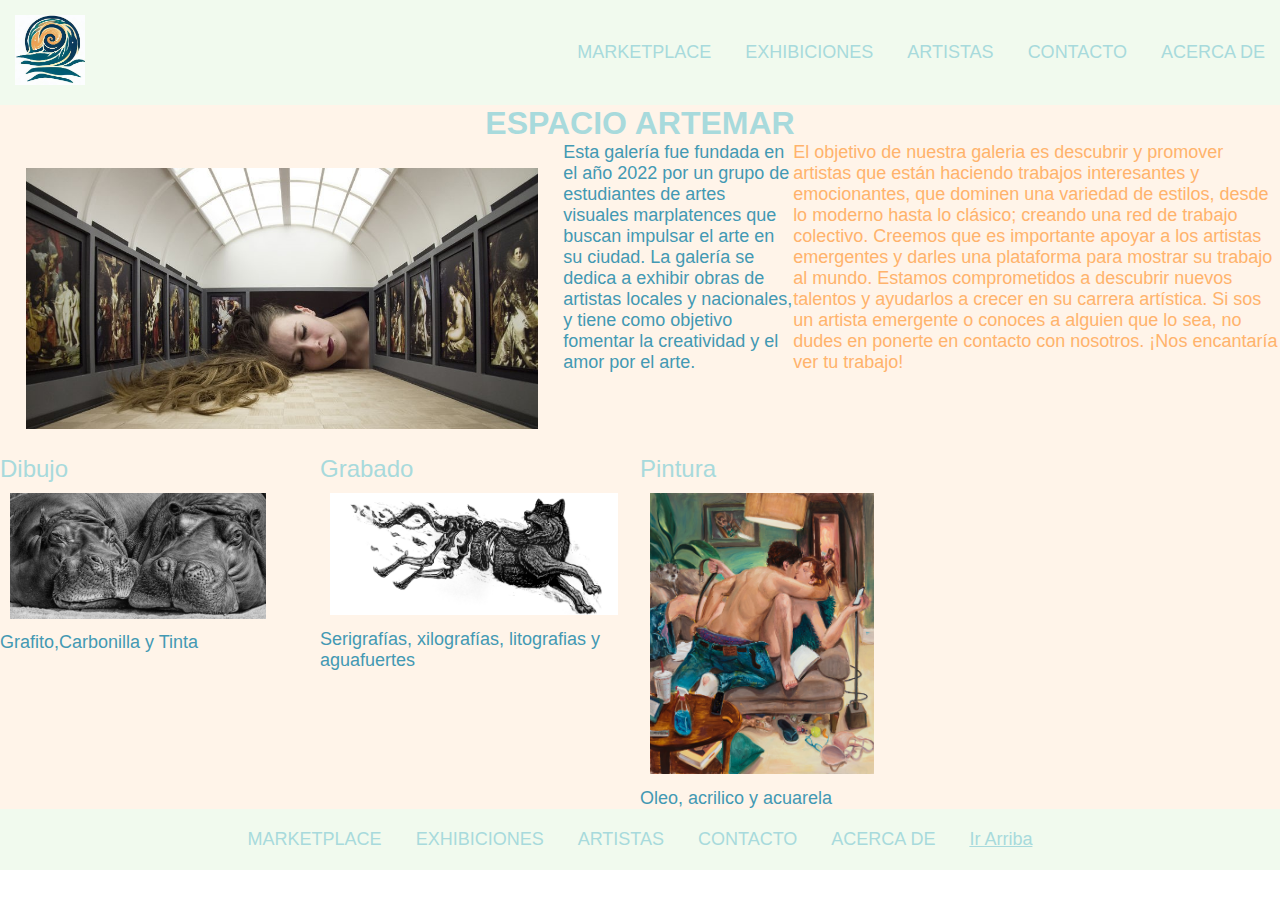
<file: index.html>
<!DOCTYPE html>
<html lang="en">
<head>
    <meta charset="UTF-8">
    <meta name="viewport" content="width=device-width, initial-scale=1.0">
    <link rel="shortcut icon" href="favicon.ico" type="image/x-icon">
    <title>Espacio Artemar</title> 
    <meta name="description" content="Galería de arte, marplatense, fundada en el año 2022. Dedicada exclusivamente para exhibiciones de obras realizadas por artistas jóvenes y/o emergentes locales.">
    <meta name="keywords" content="galeria, arte, artistas, jovenes, emergentes, exhibicion, marketplace, dibujo, grabado, pintura, creatividad, mar del plata">
    <link rel="stylesheet" href="./styles.html/styles.css">
</head>
<body>
    <div>
    <header>
        
            <img class="logo" src="./assests.html/Logo.jpeg" alt="Logo Artemar">
            <nav> 
                <ul>
                    <li class="nav-header"><a class="fuentes" href="./pages.html/marketplace.html">MARKETPLACE</a></li>
                    <li class="nav-header"><a class="fuentes" href="./pages.html/exhibiciones.html">EXHIBICIONES</a></li>
                    <li class="nav-header"><a class="fuentes " href="./pages.html/artistas.html">ARTISTAS</a></li>
                    <li class="nav-header"><a class="fuentes " href="./pages.html/contacto.html">CONTACTO</a></li>
                    <li class="nav-header"><a class="fuentes " href="./pages.html/acerca_de.html">ACERCA DE</a></li>
                </ul>
            </nav>
       
    </header>
    <main>
 <!--Titulo Principal-->
        <section>
            <a><h1>ESPACIO ARTEMAR</h1></a>
       </section>
        <section class="inicios-index">
            <img class="fotoindex fotoindex-media" src="./assests.html/Principal.jpg" alt="Interior de la Galeria">
            <p class="presentacion-index">Esta galería fue fundada en el año 2022 por un grupo de estudiantes de artes visuales marplatences que buscan impulsar el arte en su ciudad. La galería se dedica a exhibir obras de artistas locales y nacionales, y tiene como objetivo fomentar la creatividad y el amor por el arte.</p>
            <h3 id="final-index">El objetivo de nuestra galeria es descubrir y promover artistas que están haciendo trabajos interesantes y emocionantes, que dominen una variedad de estilos, desde lo moderno hasta lo clásico; creando una red de trabajo colectivo. Creemos que es importante apoyar a los artistas emergentes y darles una plataforma para mostrar su trabajo al mundo. Estamos comprometidos a descubrir nuevos talentos y ayudarlos a crecer en su carrera artística. Si sos un artista emergente o conoces a alguien que lo sea, no dudes en ponerte en contacto con nosotros. ¡Nos encantaría ver tu trabajo!</h3>
        </section>
     <div class="secciones-index">
        <section>
                <h2>Dibujo</h2>
                <img id="fotoindex1" src="./assests.html/Dibujo Teresa payne.png" alt="Obra de Teresa Payne,grafito,hipopotamos hiperrealistas">
                <p class="subfoto-index">Grafito,Carbonilla y Tinta</p>
        </section>
        <section>
                <h2>Grabado</h2>
                <img id="fotoindex2" src="./assests.html/Grabado-Mazatl.jpg" alt="obra de Mazatl.Xilografia en papel,lobo">
                <p class="subfoto-index">Serigrafías, xilografías, litografias y aguafuertes</p>
         </section>
        <section>
                <h2>Pintura</h2>
                <img id="fotoindex3" src="./assests.html/Pintura- Larry Madrigal.jpg" alt="Obra de Larry Madrigal,oleo sobre lienzo, pareja">
                <p class="subfoto-index">Oleo, acrilico y acuarela</p>
        </section>
    
      <section>
<!--aclaracion final-->
            <iframe class="mapa-index" src="https://www.google.com/maps/embed?pb=!1m14!1m12!1m3!1d12562.309197489853!2d-57.53634223990478!3d-38.08022418646109!2m3!1f0!2f0!3f0!3m2!1i1024!2i768!4f13.1!5e0!3m2!1ses-419!2sar!4v1694469172908!5m2!1ses-419!2sar" style="border:0;" allowfullscreen="" loading="lazy" referrerpolicy="no-referrer-when-downgrade"></iframe>
        </section>
    </div>
    </main>
    <footer>
        <nav>
           
            <ul>
                <li><a class="fuentes" href="./pages.html/marketplace.html">MARKETPLACE</a></li>
                <li><a class="fuentes" href="./pages.html/exhibiciones.html">EXHIBICIONES</a></li>
                <li><a class="fuentes" href="./pages.html/artistas.html">ARTISTAS</a></li>
                <li><a class="fuentes" href="./pages.html/contacto.html">CONTACTO</a></li>
                <li><a class="fuentes" href="./pages.html/acerca_de.html">ACERCA DE</a></li>
                <li><h5><a class="arriba" href="./index.html">Ir Arriba</a></h5></li>
            </ul>
        </nav>
    </footer>
</div>
</body>
</html>
</file>
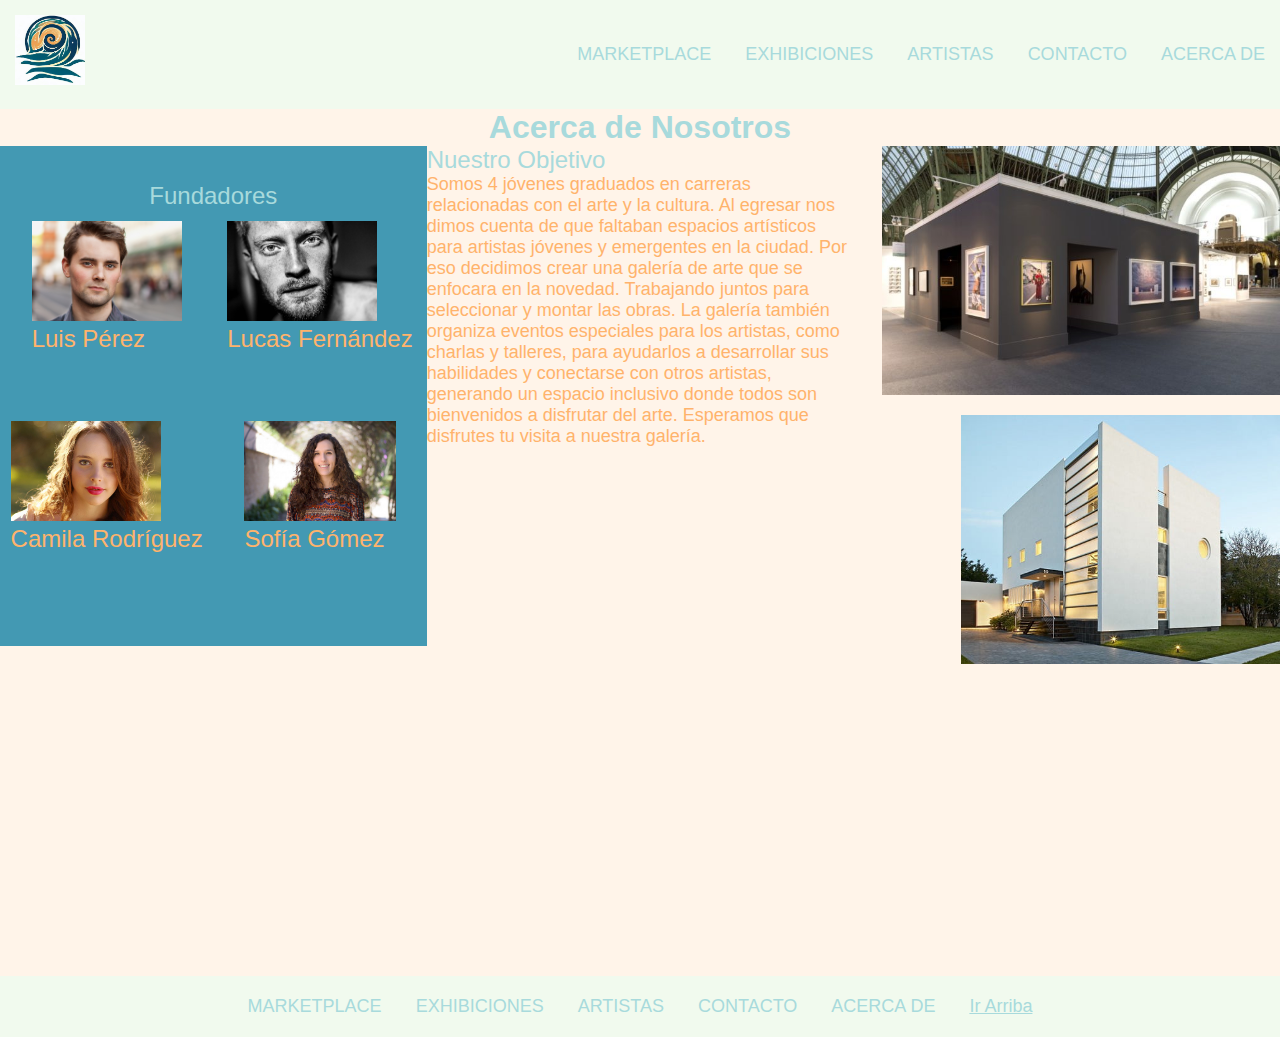
<file: pages.html/acerca_de.html>
<!DOCTYPE html>
<html lang="en">
<head>
    <meta charset="UTF-8">
    <meta name="viewport" content="width=device-width, initial-scale=1.0">
    <title>Acerca de-Espacio Artemar</title>
    <meta name="description" content="Conoce un poco sobre los socios fundadores y sus objetivos para con la galeria">
    <meta name="keywords" content="fundadores, galeria, arte, objetivos, jovenes, emergente, inclusivo, crear, espacios, eventos">
    <link rel="shortcut icon" href="../favicon.ico" type="image/x-icon">
    <link rel="stylesheet" href="../styles.html/styles.css">
</head>
<body>
    <header>
        <a href="../index.html"><img class="logo" src="../assests.html/Logo.jpeg" alt="Ir al Inicio"></a>
      
        </div>
            <nav> 
                <ul>
                    <li class="nav-header"><a class="fuentes " href="../pages.html/marketplace.html">MARKETPLACE</a></li>
                    <li class="nav-header"><a class="fuentes" href="../pages.html/exhibiciones.html">EXHIBICIONES</a></li>
                    <li class="nav-header"><a class="fuentes " href="../pages.html/artistas.html">ARTISTAS</a></li>
                    <li class="nav-header"><a class="fuentes " href="../pages.html/contacto.html">CONTACTO</a></li>
                    <li class="nav-header"><a class="fuentes " href="../pages.html/acerca_de.html">ACERCA DE</a></li>
                </ul>
            </nav>
        </div>
    </header>
    <h1>Acerca de Nosotros</h1>
    <main class="grid-acerca">
        <section class="fundadores">
            <h2 class="span">Fundadores</h2>
            <div class="tamaño">
            <img class="foto-acercade1" src="../assests.html/fun1.jpg" alt="Retrato Luis Pérez">
            <h3 class="nombres-acercade">Luis Pérez</h3>
            </div>
            <div class="tamaño">
            <img class="foto-acercade1" src="../assests.html/fund2.jpg" alt="Retrato Lucas Fernández">
            <h3 class="nombres-acercade">Lucas Fernández</h3>
            </div>
            <div class="tamaño">
            <img class="foto-acercade1" src="../assests.html/fund 3.jpg" alt="Retrato Camila Rodríguez">
            <h3 class="nombres-acercade">Camila Rodríguez</h3>
            </div>
            <div class="tamaño">
            <img class="foto-acercade1" src="../assests.html/fund4.jpg" alt="Retrato Sofía Gómez">
            <h3 class="nombres-acercade">Sofía Gómez</h3>
           </div>
        </section>
        <section>
            <h2 class="no-acercade">Nuestro Objetivo</h2>
            <p id="final-acercade">Somos 4 jóvenes graduados en carreras relacionadas con el arte y la cultura. Al egresar nos dimos cuenta de que faltaban espacios artísticos para artistas jóvenes y emergentes en la ciudad. Por eso decidimos crear una galería de arte que se enfocara en la novedad. Trabajando juntos para seleccionar y montar las obras. La galería también organiza eventos especiales para los artistas, como charlas y talleres, para ayudarlos a desarrollar sus habilidades y conectarse con otros artistas, generando un espacio inclusivo donde todos son bienvenidos a disfrutar del arte. Esperamos que disfrutes tu visita a nuestra galería.</p>
        </section>
        <section class="fondo-acerca-de">
            <img class="foto-acercade2" src="../assests.html/galee.jpg" alt="Interior de la Galeria">
            <img class="foto-acercade2" src="../assests.html/eeee.jpg" alt="Exterior de la galeria">
        </section>
    </main>
    <footer>
        <nav>
            
             <ul>
                 <li ><a class="fuentes" href="../pages.html/marketplace.html">MARKETPLACE</a></li>
                 <li><a class="fuentes" href="../pages.html/exhibiciones.html">EXHIBICIONES</a></li>
                 <li><a class="fuentes" href="../pages.html/artistas.html">ARTISTAS</a></li>
                 <li><a class="fuentes" href="../pages.html/contacto.html">CONTACTO</a></li>
                 <li><a class="fuentes" href="../pages.html/acerca_de.html">ACERCA DE</a></li>
                 <li><h5><a class="arriba" href="./acerca_de.html">Ir Arriba</a></h5></li>
             </ul>
         </nav>
    </footer>
    
</body>
</html>
</file>
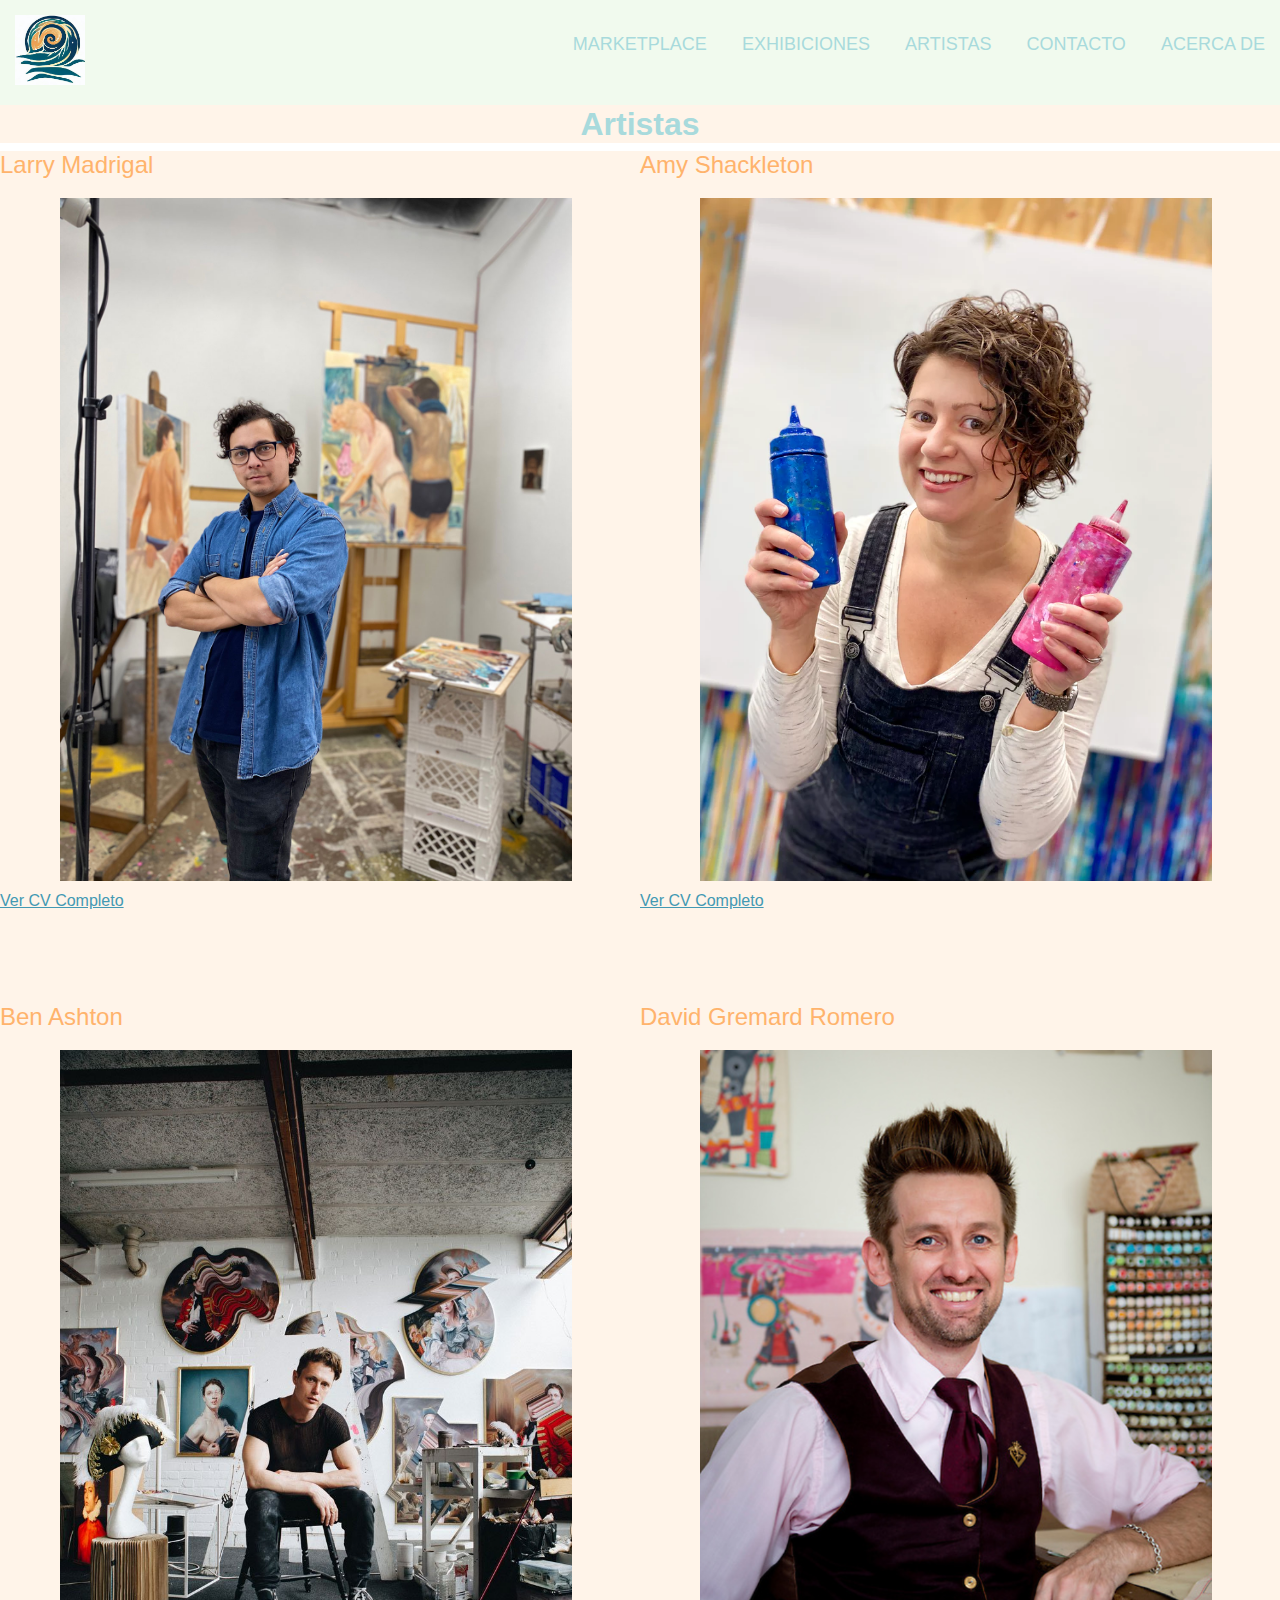
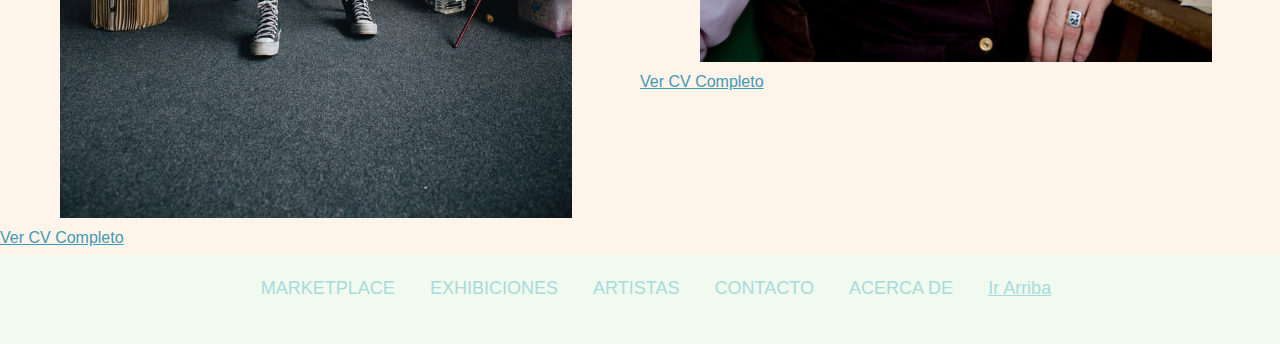
<file: pages.html/artistas.html>
<!DOCTYPE html>
<html lang="en">
<head>
    <meta charset="UTF-8">
    <meta name="viewport" content="width=device-width, initial-scale=1.0">
    <title>Artistas-Espacio Artemar</title>
    <meta name="description" content="Te presentamos los artistas que en colectivamente realizaron la actual exhibicion, podes coonocer mas de ellos visitando su CV">
    <meta name="keywords" content="artistas, conocelos, CV, Larry, Amy, Ben, David">
    <link rel="shortcut icon" href="../favicon.ico" type="image/x-icon">
    <link rel="stylesheet" href="../scripts.html/bootstrap-5.2.3-dist/css/bootstrap.min.css">
    <link rel="stylesheet" href="../styles.html/styles.css">
</head>
<body>
    <header>
        <a href="../index.html"><img class="logo logo-art" src="../assests.html/Logo.jpeg" alt="Ir al Inicio"></a>
      
        </div>
            <nav> 
                <ul class="header-art">
                    <li class="nav-header"><a class="fuentes " href="../pages.html/marketplace.html">MARKETPLACE</a></li>
                    <li class="nav-header"><a class="fuentes" href="../pages.html/exhibiciones.html">EXHIBICIONES</a></li>
                    <li class="nav-header"><a class="fuentes " href="../pages.html/artistas.html">ARTISTAS</a></li>
                    <li class="nav-header"><a class="fuentes " href="../pages.html/contacto.html">CONTACTO</a></li>
                    <li class="nav-header"><a class="fuentes " href="../pages.html/acerca_de.html">ACERCA DE</a></li>
                </ul>
            </nav>
        </div>
    </header>
        <h1 class="titulo-art">Artistas</h1>
   <main class="main-art">
        <section class="col-sm-6">
            <h3 class="nombres-art">Larry Madrigal</h3>
            <img class="foto-art" src="../assests.html/profile-Larry-Madrigal.jpg" alt="Retrato de Larry Madrigal">
            <h6><a class="cv-art" href="https://www.larrymadrigal.com/about-1" target="_blank">Ver CV Completo</a></h6>
        </section>
        <section class="col-sm-6">
            <h3 class="nombres-art">Amy Shackleton</h3>
            <img class="foto-art" src="../assests.html/2022Headshot_AmyShackleton.webp" alt="Retrato de Amy Shackleton">
            <h6><a class="cv-art" href="https://amyshackleton.com/pages/cv" target="_blank">Ver CV Completo</a></h6>
        </section>
        <section class="col-sm-6">
            <h3 class="nombres-art">Ben Ashton</h3>
            <img class="foto-art" src="../assests.html/Ben-Ashton-X.jpg" alt="Retrato ben ashton">
            <h6><a class="cv-art" href="https://www.benashtonart.com/blog" target="_blank">Ver CV Completo</a></h6>
        </section>
        <section class="col-sm-6">
            <h3 class="nombres-art">David Gremard Romero</h3>
            <img class="foto-art" src="../assests.html/Captura de pantalla 2023-09-14 002554.png" alt="Retrato de David Gremard Romero">
            <h6><a class="cv-art" href="https://www.maiacontemporary.com/davidgremard" target="_blank">Ver CV Completo</a></h6>
        </section>
    </main>
    <footer>
        <nav>
            
             <ul>
                <li><a class="fuentes" href="../pages.html/marketplace.html">MARKETPLACE</a></li>
                <li><a class="fuentes" href="../pages.html/exhibiciones.html">EXHIBICIONES</a></li>
                <li><a class="fuentes" href="../pages.html/artistas.html">ARTISTAS</a></li>
                <li><a class="fuentes" href="../pages.html/contacto.html">CONTACTO</a></li>
                <li><a class="fuentes" href="../pages.html/acerca_de.html">ACERCA DE</a></li>
                <li><h5><a class="arriba" href="./artistas.html">Ir Arriba</a></h5></li>
             </ul>
         </nav>
    </footer>
    <script src="../scripts.html/bootstrap-5.2.3-dist/js/bootstrap.bundle.min.js"></script>
</body>
</html>
</file>
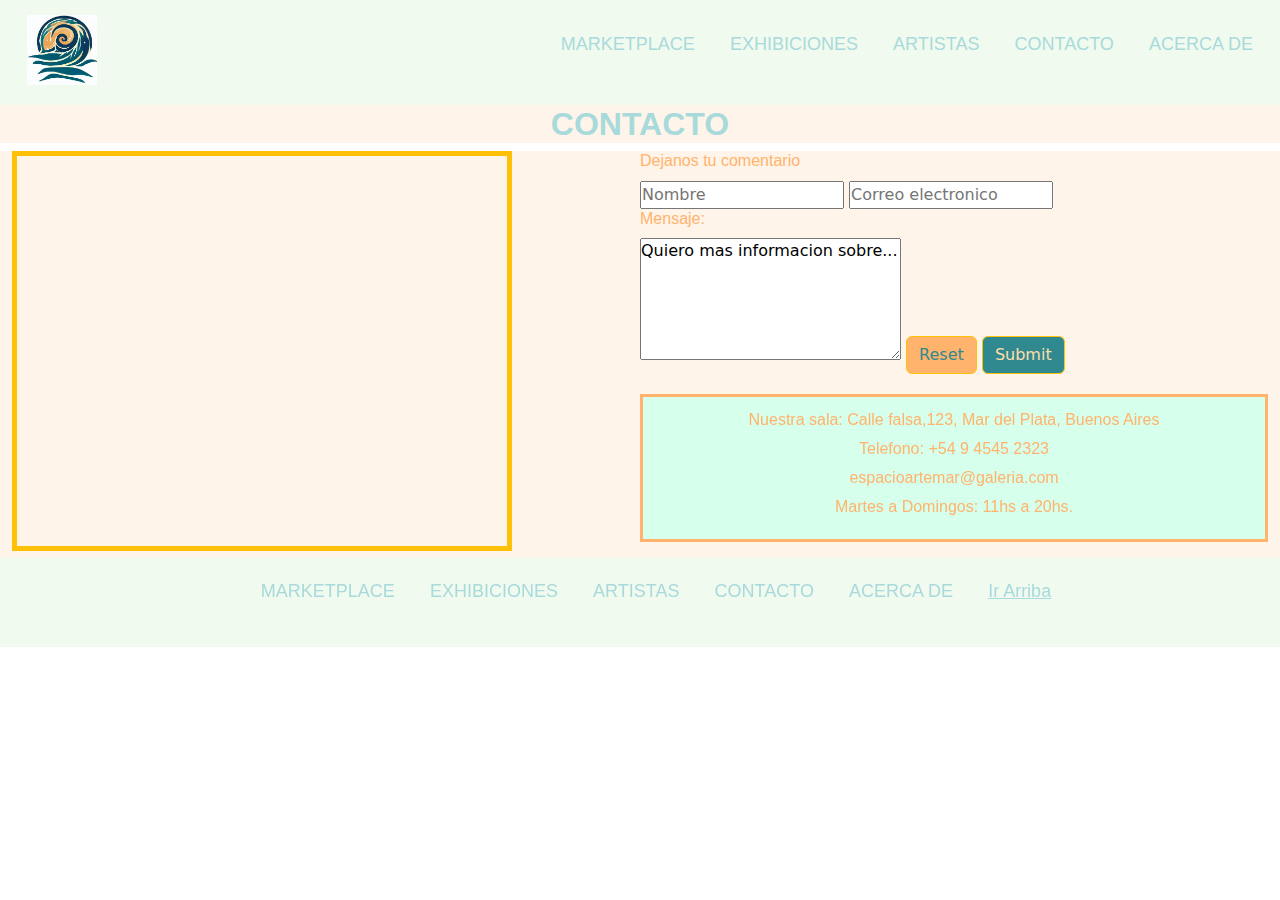
<file: pages.html/contacto.html>
<!DOCTYPE html>
<html lang="en">
<head>
    <meta charset="UTF-8">
    <meta name="viewport" content="width=device-width, initial-scale=1.0">
    <title>Contacto-Espacio Artemar</title>
    <meta name="description" content="Contactate con nosotros, dejanos tu comentario ya sea si sos artista o visitante, respondemos en el día">
    <meta name="keywords" content="contacto, email, ubicacion, telefono, llamada, visita, comentario, critica, artista">
    <link rel="shortcut icon" href="../favicon.ico" type="image/x-icon">
    <link rel="stylesheet" href="../scripts.html/bootstrap-5.2.3-dist/css/bootstrap.min.css">
    <link rel="stylesheet" href="../styles.html/styles.css">
</head>
<body>
    <header class="container-fluid">
        <a href="../index.html"><img class="logo" src="../assests.html/Logo.jpeg" alt="Ir al Inicio"></a>
      
        </div>
            <nav> 
                <ul class="header-cont">
                    <li class="nav-header"><a class="fuentes " href="../pages.html/marketplace.html">MARKETPLACE</a></li>
                    <li class="nav-header"><a class="fuentes" href="../pages.html/exhibiciones.html">EXHIBICIONES</a></li>
                    <li class="nav-header"><a class="fuentes " href="../pages.html/artistas.html">ARTISTAS</a></li>
                    <li class="nav-header"><a class="fuentes " href="../pages.html/contacto.html">CONTACTO</a></li>
                    <li class="nav-header"><a class="fuentes " href="../pages.html/acerca_de.html">ACERCA DE</a></li>
                </ul>
            </nav>
        </div>
    </header>
    <h1>CONTACTO </h1>
    <main class="grid-contacto container-fluid">
        <section>
        <iframe class="border border-warning border-5 mapa-cont" src="https://www.google.com/maps/embed?pb=!1m14!1m12!1m3!1d12562.309197489853!2d-57.53634223990478!3d-38.08022418646109!2m3!1f0!2f0!3f0!3m2!1i1024!2i768!4f13.1!5e0!3m2!1ses-419!2sar!4v1694469172908!5m2!1ses-419!2sar" style="border:0;" allowfullscreen="" loading="lazy" referrerpolicy="no-referrer-when-downgrade"></iframe>
        </section>
        <section>
        <form action="404.">
            <h6 class="contacto">Dejanos tu comentario</h6>
            <input type="text" placeholder="Nombre" required>
            <input type="email" placeholder="Correo electronico" required>
            <h6 class="contacto">Mensaje:</h6>
            <textarea name="" id="" cols="30" rows="5">Quiero mas informacion sobre...</textarea>
            <input type="reset" type="button" class="btn btn-outline-warning">
            <input type="submit" type="button" class="btn btn-outline-warning btn-submit">
        </form>
        <div class="datos">
            <h4 class="contacto">Nuestra sala: Calle falsa,123, Mar del Plata, Buenos Aires</h4>
            <h4 class="contacto">Telefono: +54 9 4545 2323</h4>
            <h4 class="contacto">espacioartemar@galeria.com</h4>
            <h4 class="contacto">Martes a Domingos: 11hs a 20hs. </h4>
        </div>
        </section>
    </main>
    <footer class="container-fluid">
        <nav>
            
             <ul>
                <li><a class="fuentes" href="../pages.html/marketplace.html">MARKETPLACE</a></li>
                <li><a class="fuentes" href="../pages.html/exhibiciones.html">EXHIBICIONES</a></li>
                <li><a class="fuentes" href="../pages.html/artistas.html">ARTISTAS</a></li>
                <li><a class="fuentes" href="../pages.html/contacto.html">CONTACTO</a></li>
                <li><a class="fuentes" href="../pages.html/acerca_de.html">ACERCA DE</a></li>
                <li><h5><a class="arriba" href="./contacto.html">Ir Arriba</a></h5></li>
             </ul>
         </nav>
    </footer>
<script src="../scripts.html/bootstrap-5.2.3-dist/js/bootstrap.bundle.min.js"></script>
</body>
</html>
</file>
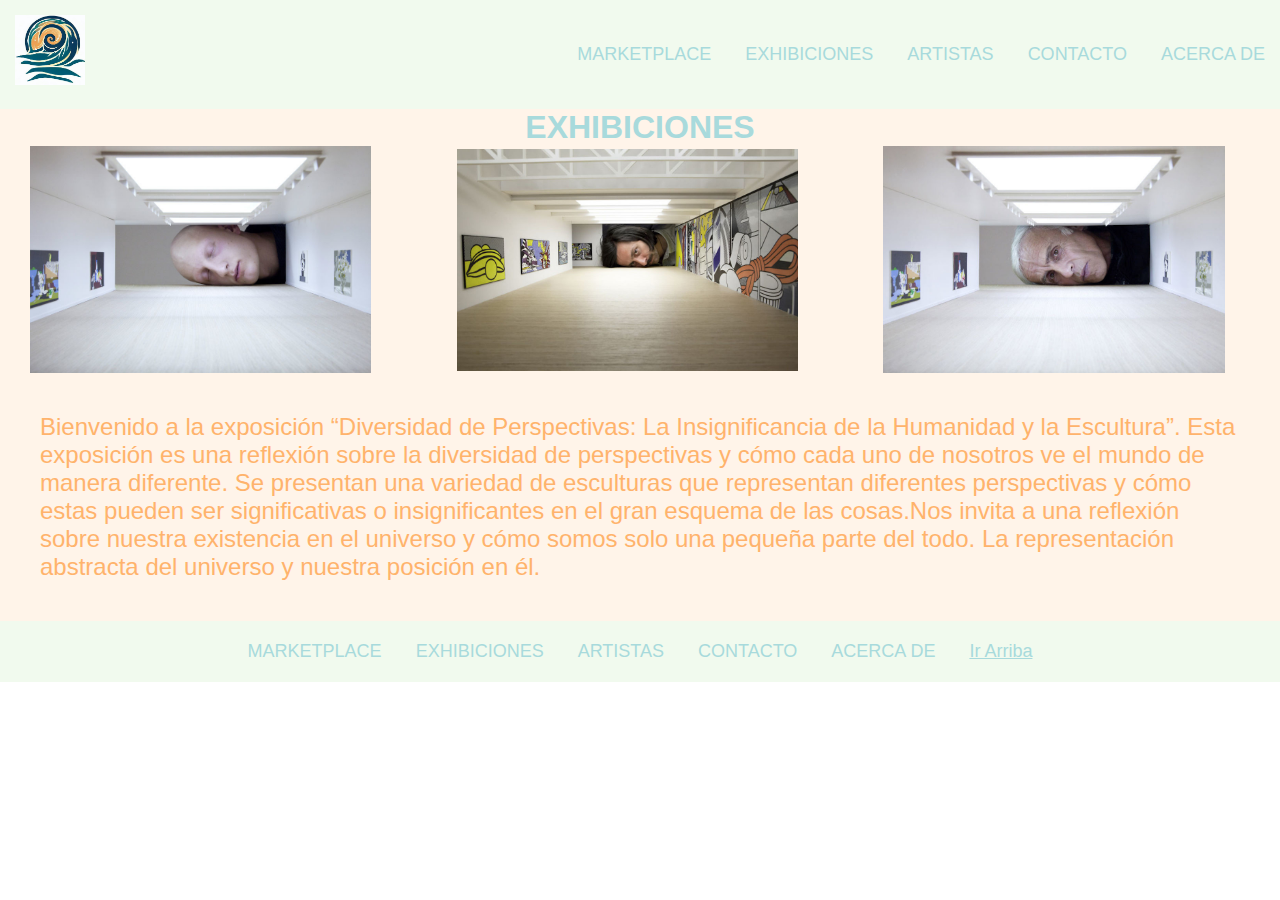
<file: pages.html/exhibiciones.html>
<!DOCTYPE html>
<html lang="en">
<head>
    <meta charset="UTF-8">
    <meta name="viewport" content="width=device-width, initial-scale=1.0">
    <title>Exhibiciones-Espacio Artemar</title>
    <meta name="description" content="Estas son las exposiciones que actualmente vas a poder visitar, en este caso - Diversidad de Perspectivas">
    <meta name="keywords" content="obra, exhibicion, arte, perspectivas, diversidad, escultura, existencia, galeria, reflexion">
    <link rel="shortcut icon" href="../favicon.ico" type="image/x-icon">
    <link rel="stylesheet" href="../styles.html/styles.css">
</head>
<body class="grid-exi">
    <header>
        <a href="../index.html"><img class="logo" src="../assests.html/Logo.jpeg" alt="Ir al Inicio"></a>
        </div>
            <nav> 
                <ul>
                    <li class="nav-header"><a class="fuentes " href="../pages.html/marketplace.html">MARKETPLACE</a></li>
                    <li class="nav-header"><a class="fuentes" href="../pages.html/exhibiciones.html">EXHIBICIONES</a></li>
                    <li class="nav-header"><a class="fuentes " href="../pages.html/artistas.html">ARTISTAS</a></li>
                    <li class="nav-header"><a class="fuentes " href="../pages.html/contacto.html">CONTACTO</a></li>
                    <li class="nav-header"><a class="fuentes " href="../pages.html/acerca_de.html">ACERCA DE</a></li>
                </ul>
            </nav>
        </div>
    </header>
    <Main>
        <H1>EXHIBICIONES</H1>
         <Section class="exhibi">
             <img class="foto-exhibicion-1 foto-exhibicion-responsive" src="../assests.html/EXHIBI 1.jpg" alt="exhibiciones">
             <img class="foto-exhibicion-2 foto-exhibicion-responsive" src="../assests.html/exhibi 2.jpg" alt="exhibiciones">
             <img class="foto-exhibicion-3 foto-exhibicion-responsive" src="../assests.html/exhibi 3.jpg" alt="exhibiciones">
         </Section>
         <p class="fuente-exhibi">Bienvenido a la exposición “Diversidad de Perspectivas: La Insignificancia de la Humanidad y la Escultura”. Esta exposición es una reflexión sobre la diversidad de perspectivas y cómo cada uno de nosotros ve el mundo de manera diferente. Se presentan una variedad de esculturas que representan diferentes perspectivas y cómo estas pueden ser significativas o insignificantes en el gran esquema de las cosas.Nos invita a una reflexión sobre nuestra existencia en el universo y cómo somos solo una pequeña parte del todo. La representación abstracta del universo y nuestra posición en él.</p>
    </Main>
    <footer>
        <nav>
            
             <ul>
                <li><a class="fuentes" href="../pages.html/marketplace.html">MARKETPLACE</a></li>
                <li><a class="fuentes" href="../pages.html/exhibiciones.html">EXHIBICIONES</a></li>
                <li><a class="fuentes" href="../pages.html/artistas.html">ARTISTAS</a></li>
                <li><a class="fuentes" href="../pages.html/contacto.html">CONTACTO</a></li>
                <li><a class="fuentes" href="../pages.html/acerca_de.html">ACERCA DE</a></li>
                <li><h5><a class="arriba" href="./exhibiciones.html">Ir Arriba</a></h5></li>
             </ul>
         </nav>
    </footer>
</body>
</html>
</file>
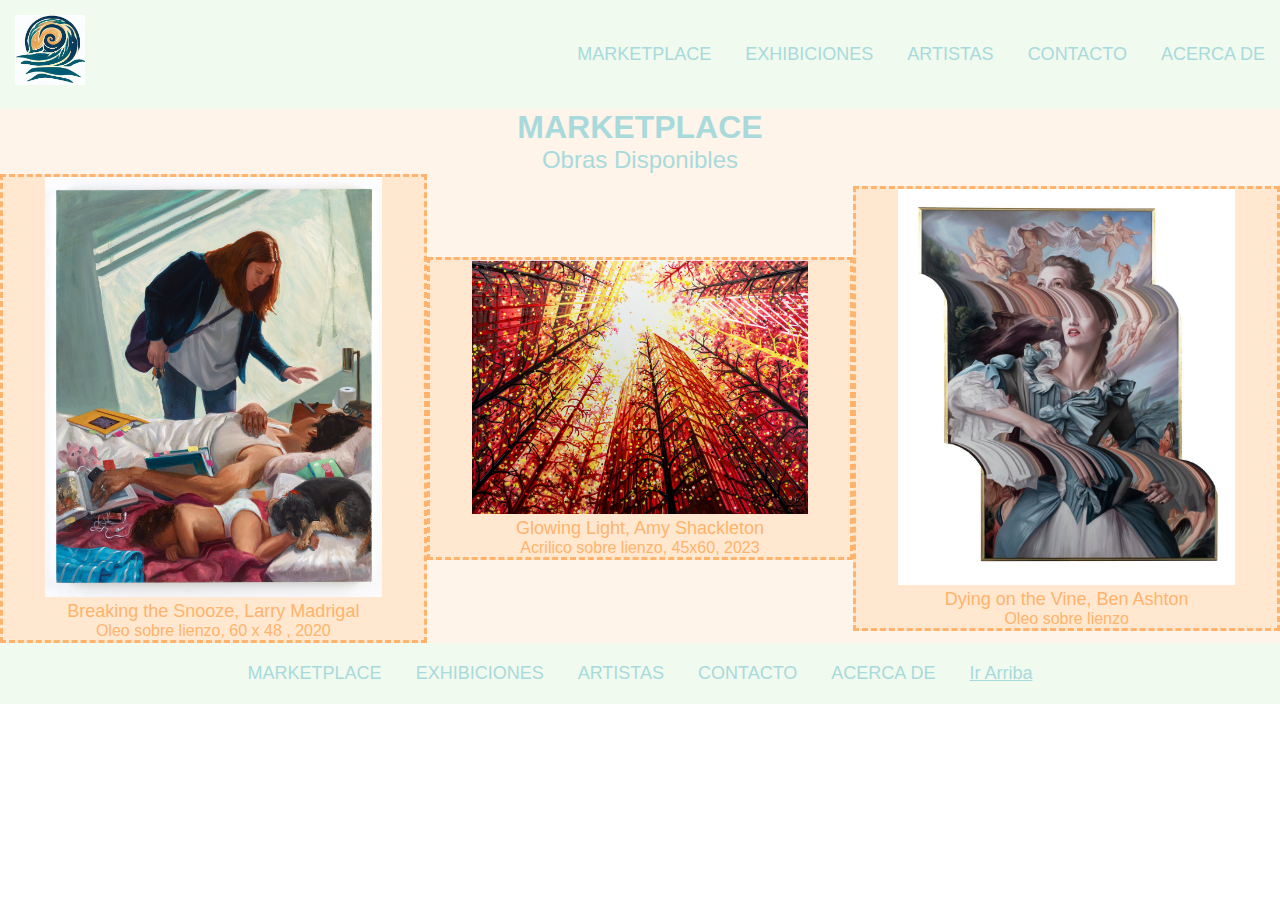
<file: pages.html/marketplace.html>
<!DOCTYPE html>
<html lang="en">
<head>
    <meta charset="UTF-8">
    <meta name="viewport" content="width=device-width, initial-scale=1.0">
    <title>Marketplace-Espacio Artemar</title>
    <meta name="description" content="Obra de algunos artistas que han pasado por nuestro espacio, disponibles para su compra">
    <meta name="keywords" content="obra, disponibles, compra, venta, acrilico, oleo, medidas">
    <link rel="shortcut icon" href="../favicon.ico" type="image/x-icon">
    <link rel="stylesheet" href="../styles.html/styles.css">
</head>
<body>
    <header>
        <a href="../index.html"><img class="logo" src="../assests.html/Logo.jpeg" alt="Ir al Inicio"></a>
      
        </div>
            <nav> 
                <ul>
                    <li class="nav-header"><a class="fuentes " href="../pages.html/marketplace.html">MARKETPLACE</a></li>
                    <li class="nav-header"><a class="fuentes" href="../pages.html/exhibiciones.html">EXHIBICIONES</a></li>
                    <li class="nav-header"><a class="fuentes " href="../pages.html/artistas.html">ARTISTAS</a></li>
                    <li class="nav-header"><a class="fuentes " href="../pages.html/contacto.html">CONTACTO</a></li>
                    <li class="nav-header"><a class="fuentes " href="../pages.html/acerca_de.html">ACERCA DE</a></li>
                </ul>
            </nav>
        </div>
    </header>
    <section class="titulo-market">
        <h1>MARKETPLACE</h1>
        <h2>Obras Disponibles</h2>
    </section>
    <Main class="market">
        <section class="estilo-mark">
            <img class="foto-market-1 foto-market-responsive" src="../assests.html/Breaking the Snooze.jpg" alt="Obra Breaking the Snooze">
            <h3 class="fuentes2-mark">Breaking the Snooze, Larry Madrigal</h3>
            <h6 class="fuentes3-mark">Oleo sobre lienzo, 60 x 48 , 2020</h6>
        </section>
         <section class="estilo-mark">
            <img class="foto-market-2 foto-market-responsive" src="../assests.html/Glowing Light , Amy Shackleton.png" alt="Obra Glowing Light">
            <h3 class="fuentes2-mark">Glowing Light, Amy Shackleton</h3>
            <h6 class="fuentes3-mark">Acrilico sobre lienzo, 45x60, 2023</h6>
        </section>
         <section class="estilo-mark">
            <img class="foto-market-3 foto-market-responsive" src="../assests.html/Dying+On+The+Vine-Ben Ashton.jpg" alt="Obra Dying On the Vine">
            <h3 class="fuentes2-mark">Dying on the Vine, Ben Ashton</h3>
            <h6 class="fuentes3-mark">Oleo sobre lienzo</h6>
        </section>
    </Main>
    <footer>
        <nav>
           
             <ul>
                <li><a class="fuentes" href="../pages.html/marketplace.html">MARKETPLACE</a></li>
                <li><a class="fuentes" href="../pages.html/exhibiciones.html">EXHIBICIONES</a></li>
                <li><a class="fuentes" href="../pages.html/artistas.html">ARTISTAS</a></li>
                <li><a class="fuentes" href="../pages.html/contacto.html">CONTACTO</a></li>
                <li><a class="fuentes" href="../pages.html/acerca_de.html">ACERCA DE</a></li>
                <li> <h5><a class="arriba" href="./marketplace.html">Ir Arriba</a></h5></li>
             </ul>
         </nav>
    </footer>
</body>
</html>
</file>
<file: styles.html/styles.css>
@charset "UTF-8";
@import url(../font/static/Montserrat-Black.ttf);
@import url(../font/Montserrat-VariableFont_wght.ttf);
#error {
  font-size: 70px;
  text-align: center;
  background-color: #FFF4E9;
}

.err {
  color: #47a0a3;
}

.img-error {
  text-align: center;
}

.body-error {
  background-color: #F1FAEE;
}

/*variables generales*/
* {
  margin: 0%;
  padding: 0%;
  box-sizing: border-box;
}

h1 {
  color: #A8DADC;
  font-family: "Montserrat", sans-serif;
  font-weight: 900;
  font-size: xx-large;
  align-content: center;
  text-align: center;
  background-color: #FFF4E9;
}

h2 {
  color: #A8DADC;
  font-family: "Montserrat", sans-serif;
  font-size: x-large;
  font-weight: 200;
}

header {
  background-color: #F1FAEE;
  display: flex;
  justify-content: space-between;
  align-items: center;
  height: auto;
  width: 100%;
}

footer {
  background-color: #F1FAEE;
  display: flex;
  justify-content: center;
  align-items: center;
}

main {
  background-color: #FFF4E9;
}

ul li {
  list-style-type: none;
  display: inline-block;
  margin: 20px 15px 20px 15px;
}

.logo {
  width: 70px;
  height: 70px;
  margin: 15px 15px 20px 15px;
}

.fuentes {
  color: #A8DADC;
  font-family: "Montserrat", sans-serif;
  font-size: large;
  font-weight: 200;
  text-decoration: none;
}
.fuentes:hover {
  color: #2f898d;
  background-color: #a6ede1;
}

.arriba {
  color: #A8DADC;
  font-family: "Montserrat", sans-serif;
  font-size: large;
  font-weight: 200;
}
.arriba:hover {
  color: #2f898d;
}

.presentacion-index {
  color: #4399B3;
  font-family: "Montserrat", sans-serif;
  font-size: large;
  font-weight: 200;
  text-decoration: none;
}

.fotoindex {
  width: 40%;
  height: 40%;
  margin: 2%;
}

#fotoindex1 {
  width: 80%;
  height: auto;
  margin: 3%;
}

#fotoindex2 {
  width: 90%;
  height: auto;
  margin: 3%;
}

#fotoindex3 {
  width: 70%;
  height: auto;
  margin: 3%;
}

.mapa-index {
  width: 100%;
  height: 100%;
}

.subfoto-index {
  color: #4399B3;
  font-family: "Montserrat", sans-serif;
  font-size: large;
  font-weight: 200;
  text-decoration: none;
  justify-content: center;
}

#final-index {
  color: #FFB36C;
  font-family: "Montserrat", sans-serif;
  font-size: large;
  font-weight: 200;
}

/* grids y flex index*/
.inicios-index {
  display: flex;
  flex-flow: row;
}

.secciones-index {
  display: grid;
  grid-template-columns: repeat(4, 1fr);
  grid-template-rows: auto;
}

.titulo-market {
  text-align: center;
  background-color: #FFF4E9;
}

.foto-market-1 {
  width: 80%;
  height: 80%;
}
.foto-market-1:hover {
  transform: scale(1.4, 1.4);
}

.foto-market-2 {
  width: 80%;
  height: 80%;
}
.foto-market-2:hover {
  transform: scale(1.8, 1.8);
}

.foto-market-3 {
  width: 80%;
  height: 80%;
}
.foto-market-3:hover {
  transform: scale(1.4, 1.4);
  display: inline-block;
  position: relative;
  right: 30px;
}

.fuentes2-mark {
  color: #FFB36C;
  font-family: "Montserrat", sans-serif;
  font-size: large;
  font-weight: 200;
}

.fuentes3-mark {
  color: #FFB36C;
  font-family: "Montserrat", sans-serif;
  font-size: medium;
  font-weight: 200;
}

.estilo-mark {
  background-color: #FFE8CF;
  border: #FFB36C;
  border-style: dashed;
}

/* grids y flex marketplace*/
.market {
  display: grid;
  grid-template-columns: repeat(3, 1fr);
  align-items: center;
  align-content: center;
  text-align: center;
}

.foto-exhibicion-1 {
  width: 80%;
  height: auto;
  margin-left: 7%;
}
.foto-exhibicion-1:hover {
  transform: scale(1.8, 1.8);
  display: inline-block;
  position: relative;
  left: 400px;
}

.foto-exhibicion-2 {
  width: 80%;
  height: auto;
  margin-left: 7%;
}
.foto-exhibicion-2:hover {
  transform: scale(1.8, 1.8);
}

.foto-exhibicion-3 {
  width: 80%;
  height: auto;
  margin-left: 7%;
}
.foto-exhibicion-3:hover {
  transform: scale(1.8, 1.8);
  display: inline-block;
  position: relative;
  right: 400px;
}

.fuente-exhibi {
  color: #FFB36C;
  font-family: "Montserrat", sans-serif;
  font-size: x-large;
  font-weight: 200;
  margin: 40px;
}

/* grids y flex exhibiciones*/
.exhibi {
  display: grid;
  grid-template-columns: repeat(3, 1fr);
  align-items: center;
  align-content: center;
  text-align: center;
}

.grid-exi {
  display: grid;
  width: 100%;
  height: 100%;
  grid-template-rows: auto;
}

.foto-art {
  width: 160%;
  height: auto;
  margin: 10px 0px 10px 60px;
}

/*nombres propios*/
.nombres-art {
  color: #FFB36C;
  font-family: "Montserrat", sans-serif;
  font-size: x-large;
  font-weight: 200;
}

.main-art {
  display: grid;
  grid-template-columns: repeat(2, 1fr);
  grid-template-rows: repeat(2, 1fr);
  align-content: center;
}

/*cv*/
.cv-art {
  color: #4399B3;
  font-family: "Montserrat", sans-serif;
  font-size: medium;
  font-weight: 200;
}
.cv-art:hover {
  color: #4399B3;
  background-color: #FFB36C;
  font-family: "Montserrat", sans-serif;
  font-size: medium;
  font-weight: 200;
}

/*grid y flex artistas*/
.grid-art {
  display: grid;
  grid-template-columns: repeat(4, 1fr);
}

/*Cuando aplico bootstrap se me rompe un poquito entre el h1 y el main. queda una franja blanca que no supe arreglar*/
.contacto {
  color: #FFB36C;
  font-family: "Montserrat", sans-serif;
  font-size: medium;
  font-weight: 200;
  margin-bottom: 10px;
}

.datos {
  background-color: #D6FFEC;
  justify-content: center;
  justify-items: center;
  border: #FFB36C;
  border-style: solid;
  padding: 2%;
  margin-top: 20px;
}

.btn {
  background-color: #FFB36C;
  color: #2f898e;
}
.btn:hover {
  background-color: navajowhite;
  color: #2f898e;
}

.btn-submit {
  background-color: #2f898e;
  color: navajowhite;
}

.mapa-cont {
  width: 500px;
  height: 400px;
}

/* grid y flex contacto .......... tiene tambien algo de bootstrap para estilizar formulario--*/
.grid-contacto {
  display: grid;
  grid-template-columns: repeat(2, 1fr);
}

.foto-acercade1 {
  height: 50%;
}

.foto-acercade2 {
  height: 30%;
  float: right;
  margin-bottom: 20px;
}

.nombres-acercade {
  color: #FFB36C;
  font-family: "Montserrat", sans-serif;
  font-size: x-large;
  font-weight: 200;
}

#final-acercade {
  color: #FFB36C;
  font-family: "Montserrat", sans-serif;
  font-size: large;
  font-weight: 200;
}

.tamaño {
  width: auto;
  height: 200px;
}

/*grid y flex de acercade*/
.grid-acerca {
  display: grid;
  grid-template-columns: 3fr 3fr 3fr;
  grid-row: auto;
  max-height: 100%;
}

.fundadores {
  background-color: #4399B3;
  justify-content: center;
  justify-items: center;
  align-items: center;
  align-content: center;
  height: 500px;
  display: grid;
  grid-template-columns: 1fr 1fr;
  grid-template-rows: 50px 200px 200px;
}

.span {
  grid-column: span 2;
}

/*responsive index*/
@media (max-width: 576px) {
  .fuentes {
    font-size: xx-small;
    align-items: center;
    align-content: center;
    display: inline-block;
    width: 58px;
  }
  header {
    display: flex !important;
  }
  .nav-header {
    margin: auto 7px auto 7px;
  }
  .fuentes:hover {
    color: #2f898d;
    background-color: #a6ede1;
    font-family: "Montserrat", sans-serif;
    font-size: x-small;
    font-weight: 200;
    text-decoration: none;
  }
  .arriba {
    color: #A8DADC;
    font-family: "Montserrat", sans-serif;
    font-size: xx-small;
    font-weight: 200;
  }
  .arriba:hover {
    color: #2f898d;
    font-family: "Montserrat", sans-serif;
    font-size: x-small;
    font-weight: 200;
    text-decoration: none;
  }
  .fotoindex {
    display: block;
    width: 80%;
    height: 80%;
    margin: 50px;
  }
  .inicios-index {
    display: inline-block;
  }
  .secciones-index {
    display: block;
  }
  /*responsive artistas-- con grillas de bootstrap en el html para responsive en main, se me rompe el h1 con una franja blanca ...no pude acomodar bien el header*/
  .header-art {
    display: flex;
    flex-direction: row;
    align-content: start;
  }
  .logo-art {
    width: 70px;
    height: 70px;
    margin: 15px 0px 15px 15px;
  }
  .foto-art {
    width: 70%;
    height: auto;
    margin: 10px 0px 10px 60px;
  }
  .nombres-art {
    font-size: small;
  }
  /*responsive market*/
  .foto-market-responsive {
    width: 80%;
    height: 80%;
  }
  .foto-market-responsive:hover {
    transform: none;
  }
  .fuentes2-mark {
    color: #FFB36C;
    font-family: "Montserrat", sans-serif;
    font-size: large;
    font-weight: 200;
  }
  .fuentes3-mark {
    color: #FFB36C;
    font-family: "Montserrat", sans-serif;
    font-size: medium;
    font-weight: 200;
  }
  .estilo-mark {
    background-color: #FFE8CF;
    border: #FFB36C;
    border-style: dashed;
  }
  .market {
    display: flex;
    flex-direction: column;
  }
  /*responsive exhibiciones*/
  .foto-exhibicion-responsive {
    width: 70%;
    height: auto;
    margin: 7%;
  }
  .foto-exhibicion-responsive:hover {
    transform: scale(1.3, 1.3);
    display: inline-block;
    position: relative;
    left: 0;
  }
  .exhibi {
    display: flex;
    flex-direction: column;
  }
  /*responsive contacto- me queda un poco raro el header tambien como sucedio en artistas... ya tienen aplicado bootstrap*/
  .header-cont {
    display: flex;
    flex-direction: row;
    align-content: start;
    padding: 0%;
    justify-items: left;
    margin: 0%;
  }
  .mapa-cont {
    width: 200px;
    height: 400px;
  }
  /*responsive acerca de*/
  .grid-acerca {
    display: grid;
    grid-template-columns: 1fr;
    grid-template-rows: 1fr;
    max-height: 1400px;
  }
  .foto-acercade1 {
    height: 70%;
  }
  .foto-acercade2 {
    height: 30%;
    float: left;
    margin: 25px;
  }
  #final-acercade {
    color: #FFB36C;
    font-family: "Montserrat", sans-serif;
    font-size: large;
    font-weight: 200;
    margin: 20px;
  }
  .no-acercade {
    margin: 5px;
  }
  .tamaño {
    width: auto;
    height: 200px;
  }
  .footer-resp-acerca-de {
    bottom: 0%;
    width: 100%;
    position: absolute;
    top: 1500px;
    height: 80px;
  }
  .fondo-acerca-de {
    background-color: #FFF4E9;
    height: 65%;
  }
}
/*----aplique animacion en exhibiciones y en marketplace
  ----anide todos los hover y especifidades de etiquetas
 ---- aplique el mixin en los botones de contactos
 ---- cambie todas las etiquetas para que se relacionen con su html y se ubiquen facilmente
 ---- todos los html tienen diferente tittle, description y keywords
 --- complete los lorem que habia
 ---aplique reset
 --- dividi todo en partials inclusive puse los que vimos en clase pero no era necesario aplicra
 --- todos los link funcionan incluso los que me llevan a otras paginas con atributo targuet _blank
 --- full responsive
 */

/*# sourceMappingURL=styles.css.map */
</file>
